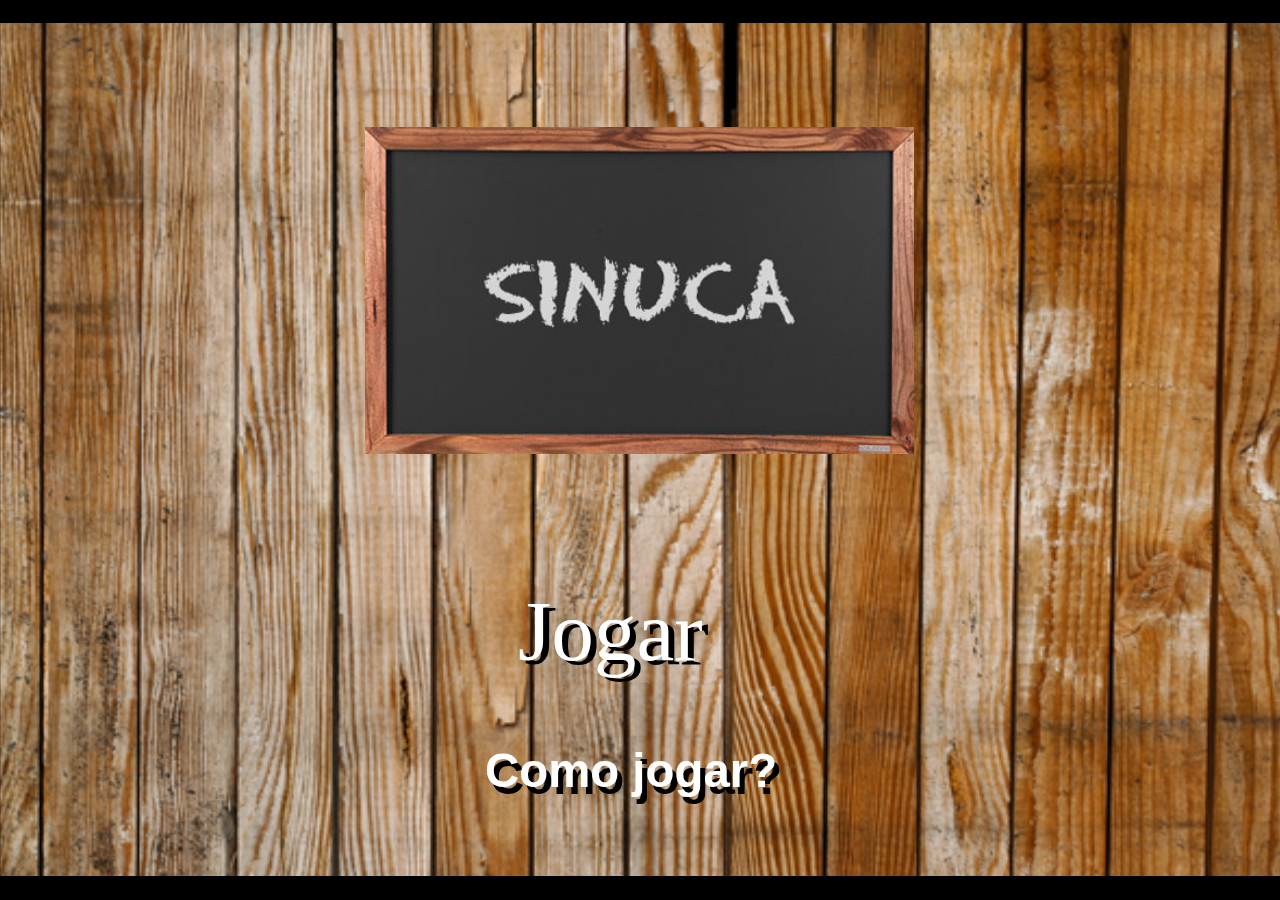
<file: sites/Sinuca-FirefoxOS-master/index.html>
﻿<!DOCTYPE html>
<html manifest="offline.appcache">
<head>
    <meta charset="UTF-8" />
	<meta http-equiv="X-UA-Compatible" content="IE=edge,chrome=1" />
	<title>Sinuca</title>
	
	<!-- Standardised web app manifest -->
	<link rel="manifest" href="app.manifest" />
	
	<!-- Allow fullscreen mode on iOS devices. (These are Apple specific meta tags.) -->
	<meta name="viewport" content="width=device-width, initial-scale=1.0, maximum-scale=1.0, minimum-scale=1.0, user-scalable=no, minimal-ui" />
	<meta name="apple-mobile-web-app-capable" content="yes" />
	<meta name="apple-mobile-web-app-status-bar-style" content="black" />
	<meta name="HandheldFriendly" content="true" />
	
    <!-- All margins and padding must be zero for the canvas to fill the screen. -->
	<style type="text/css">
		* {
			padding: 0;
			margin: 0;
		}
		html, body {
			background: #000;
			color: #fff;
			overflow: hidden;
			touch-action-delay: none;
			touch-action: none;
			-ms-touch-action: none;
		}
		canvas {
			touch-action-delay: none;
			touch-action: none;
			-ms-touch-action: none;
		}
    </style>
	

</head> 
 
<body>
	<div id="fb-root"></div>
	
	<!-- The canvas must be inside a div called c2canvasdiv -->
	<div id="c2canvasdiv">
	
		<!-- The canvas the project will render to.  If you change its ID, don't forget to change the
		ID the runtime looks for in the jQuery ready event (above). -->
		<canvas id="c2canvas" width="720" height="480">
			<!-- This text is displayed if the visitor's browser does not support HTML5.
			You can change it, but it is a good idea to link to a description of a browser
			and provide some links to download some popular HTML5-compatible browsers. -->
			Your browser does not appear to support HTML5.  Try upgrading your browser to the latest version.  <a href="http://www.whatbrowser.org">What is a browser?</a>
			<br/><br/><a href="http://www.microsoft.com/windows/internet-explorer/default.aspx">Microsoft Internet Explorer</a><br/>
			<a href="http://www.mozilla.com/firefox/">Mozilla Firefox</a><br/>
			<a href="http://www.google.com/chrome/">Google Chrome</a><br/>
			<a href="http://www.apple.com/safari/download/">Apple Safari</a><br/>
			<a href="http://www.google.com/chromeframe">Google Chrome Frame for Internet Explorer</a><br/>
		</canvas>
		
	</div>
	
	<!-- Pages load faster with scripts at the bottom -->
	
	<script src="jquery-2.1.1.min.js"></script>


	
    <!-- The runtime script.  You can rename it, but don't forget to rename the reference here as well.
    This file will have been minified and obfuscated if you enabled "Minify script" during export. -->
	<script src="c2runtime.js"></script>

    <script src="c2webappstart.js"></script>
</body> 
</html>
</file>
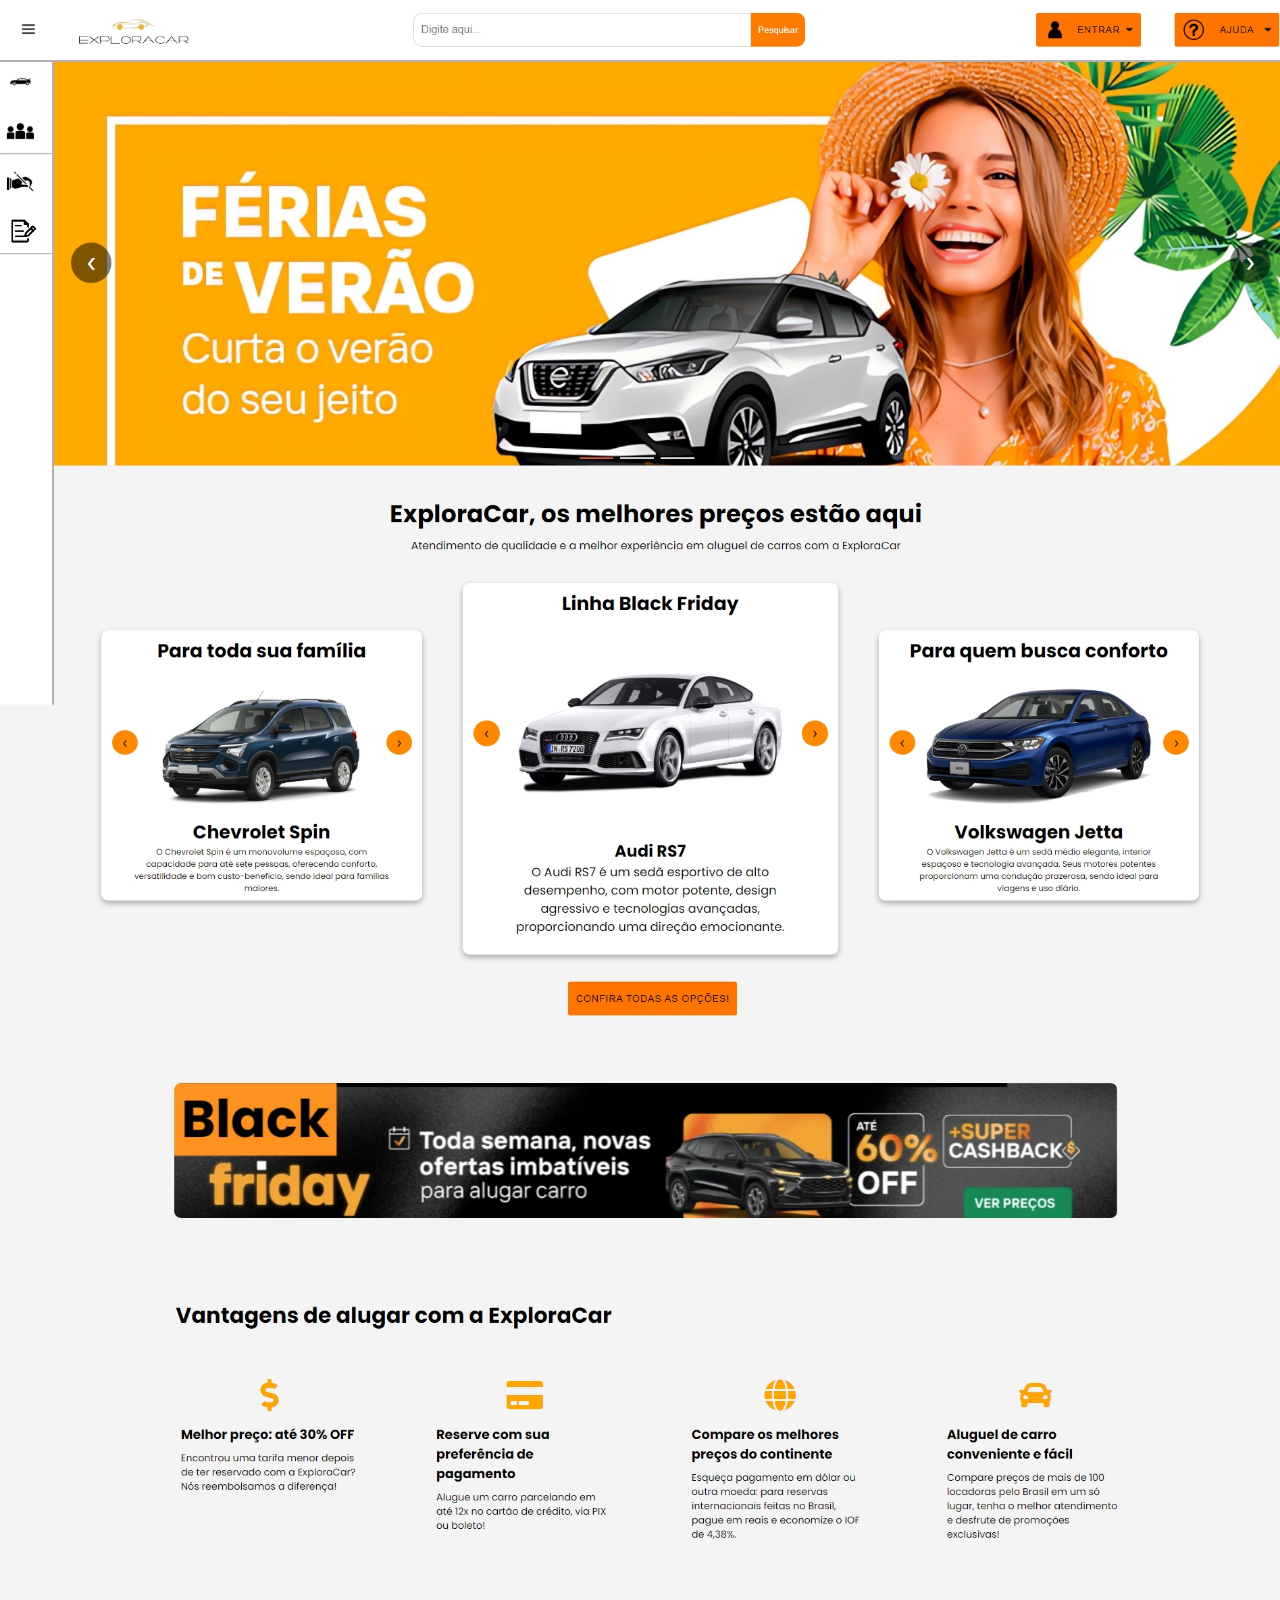
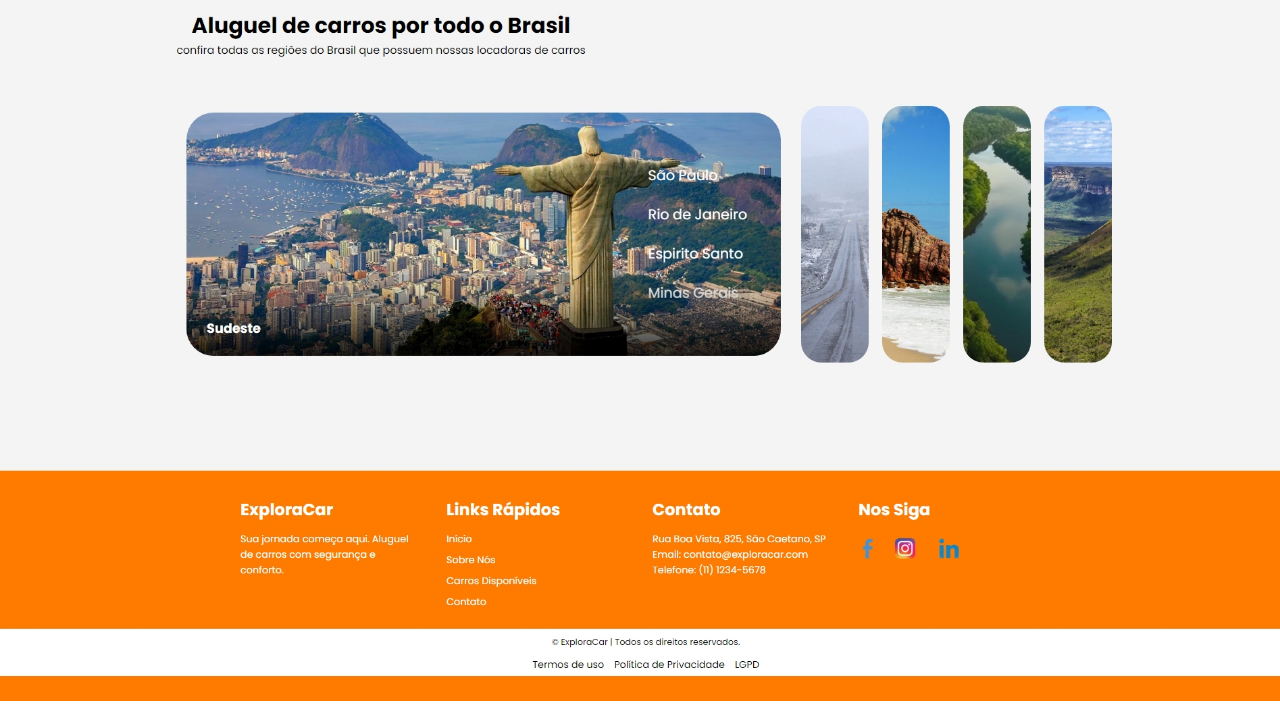
<file: sites/explora.html>
<!DOCTYPE html>
<html lang="PT-BR">
<head>
    <meta charset="UTF-8">
    <meta name="viewport" content="width=device-width, initial-scale=1.0">
    <title>ExploraCar</title>
    <style>
        * {
            margin: 0;
            padding: 0;
            box-sizing: border-box;
        }

        ::-webkit-scrollbar {
            width: 0px;
            height: 0px;
        }

        img {
            width: 100vw;
        }
    </style>
</head>
<body>
    <img src="../imgs/explora.jpeg" alt="ExploraCar">
</body>
</html>
</file>
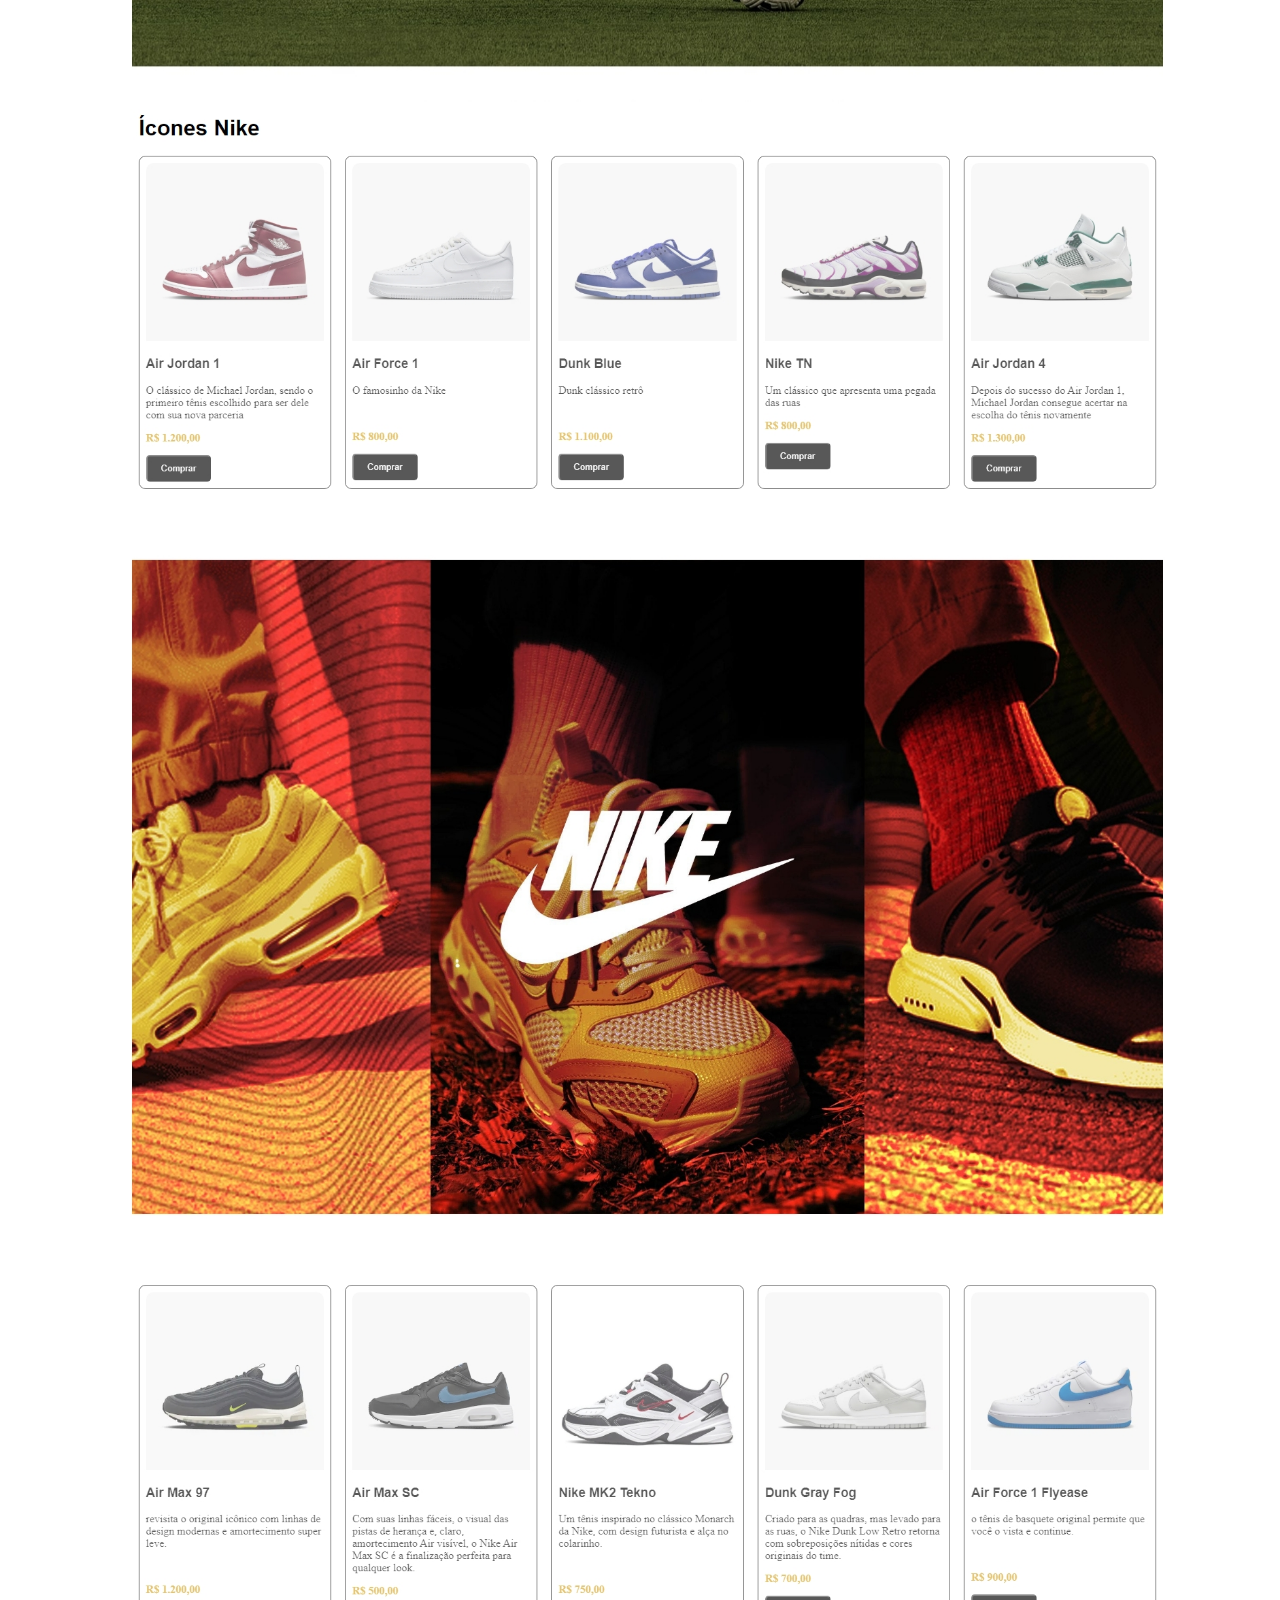
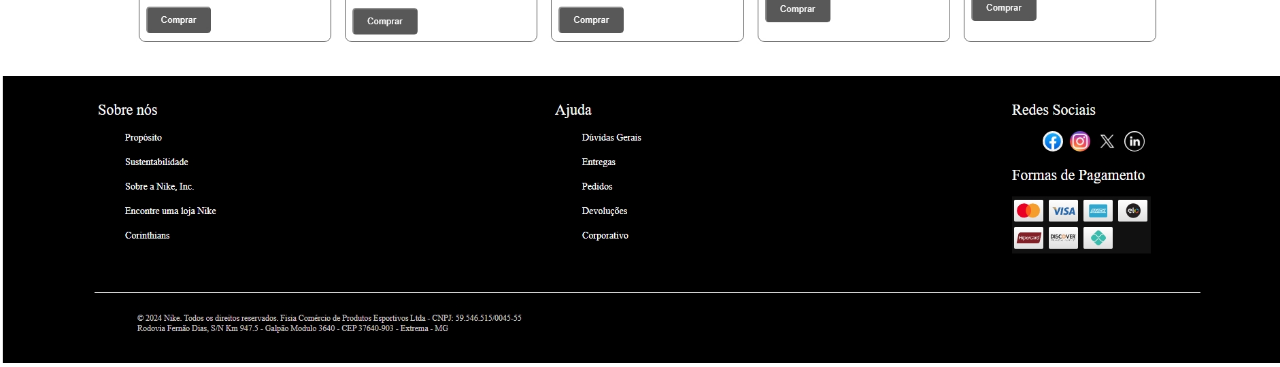
<file: sites/nike.html>
<!DOCTYPE html>
<html lang="PT-BR">
<head>
    <meta charset="UTF-8">
    <meta name="viewport" content="width=device-width, initial-scale=1.0">
    <title>Nike</title>
    <style>
        * {
            margin: 0;
            padding: 0;
            box-sizing: border-box;
        }

        ::-webkit-scrollbar {
            width: 0px;
            height: 0px;
        }

        img {
            width: 100vw;
        }
    </style>
</head>
<body>
    <img src="../imgs/nike.jpeg" alt="Nike">
</body>
</html>
</file>
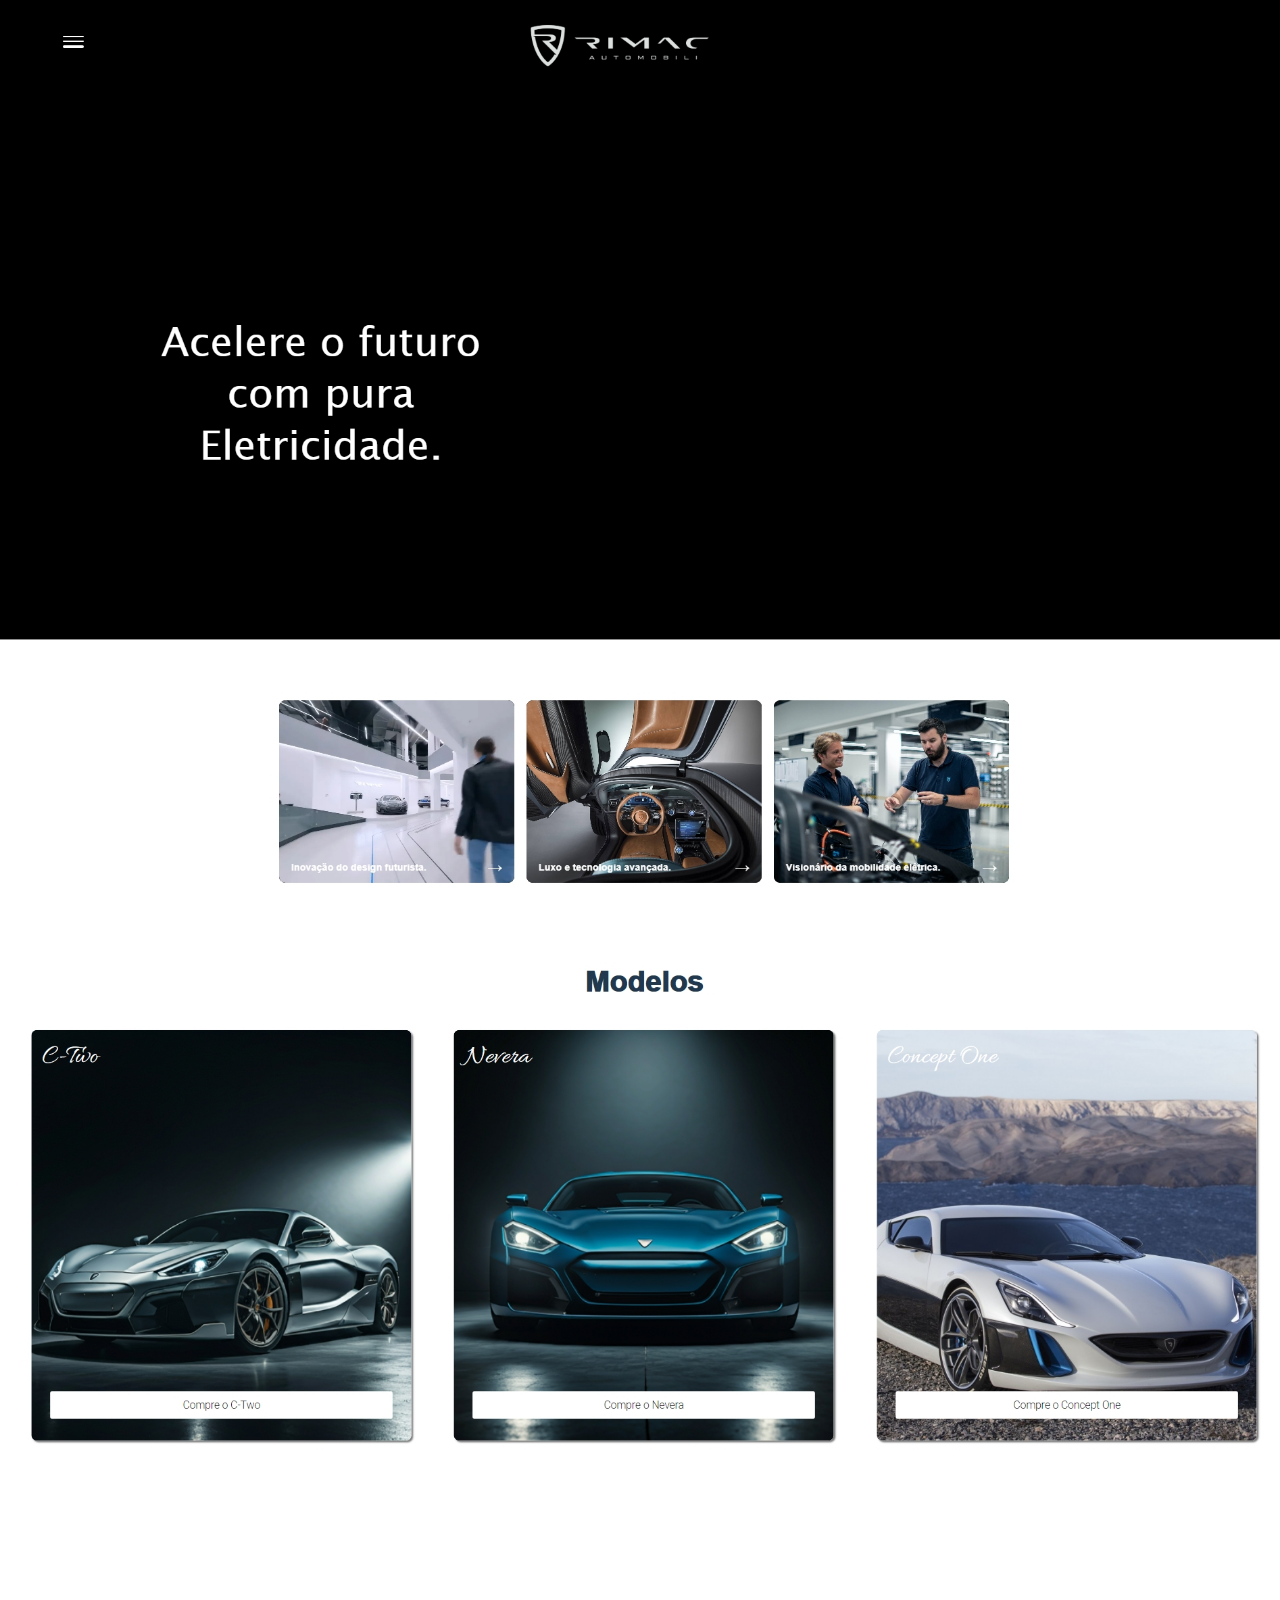
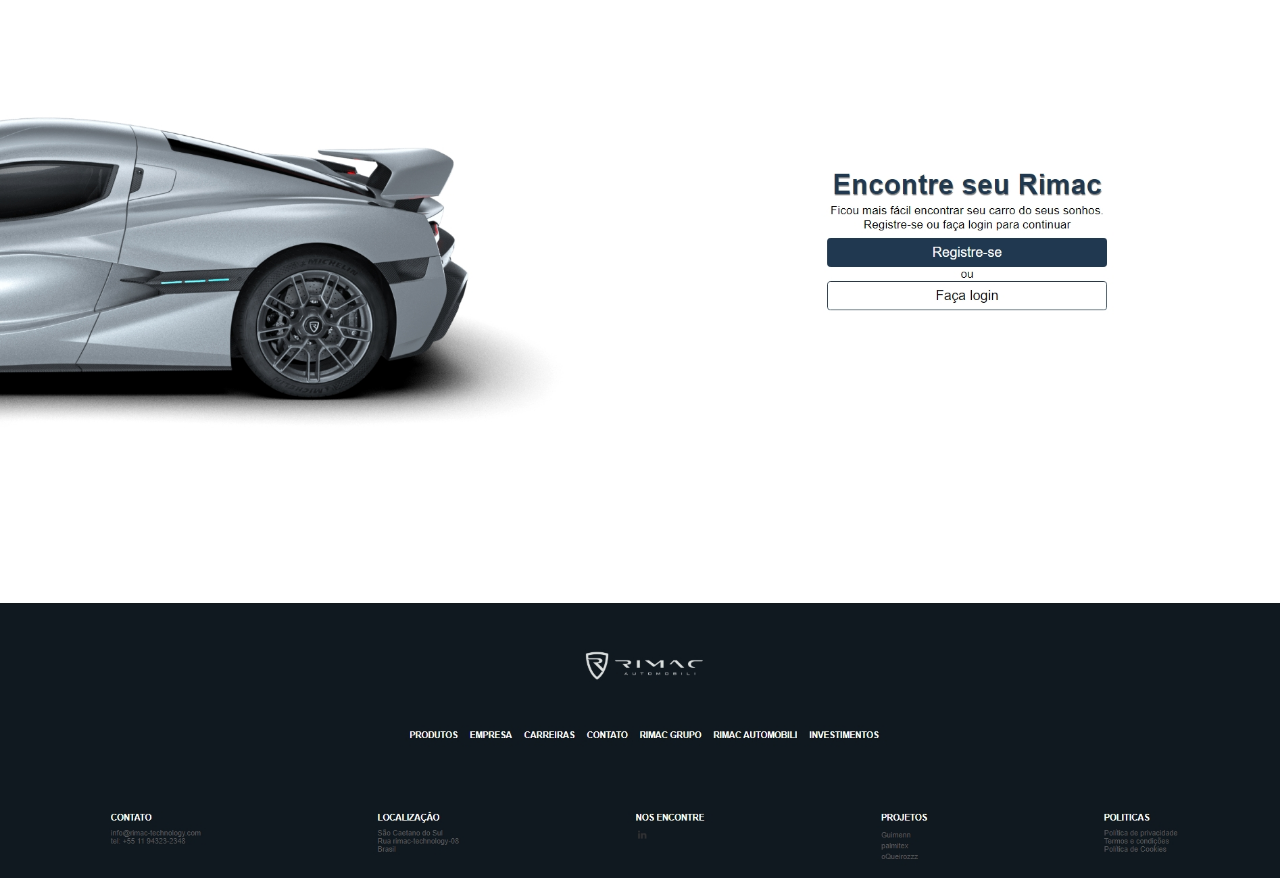
<file: sites/rimac.html>
<!DOCTYPE html>
<html lang="PT-BR">
<head>
    <meta charset="UTF-8">
    <meta name="viewport" content="width=device-width, initial-scale=1.0">
    <title>Rimac</title>
    <style>
        * {
            margin: 0;
            padding: 0;
            box-sizing: border-box;
        }

        ::-webkit-scrollbar {
            width: 0px;
            height: 0px;
        }

        img {
            width: 100vw;
        }
    </style>
</head>
<body>
    <img src="../imgs/rimac.jpeg" alt="Rimac">
</body>
</html>
</file>
